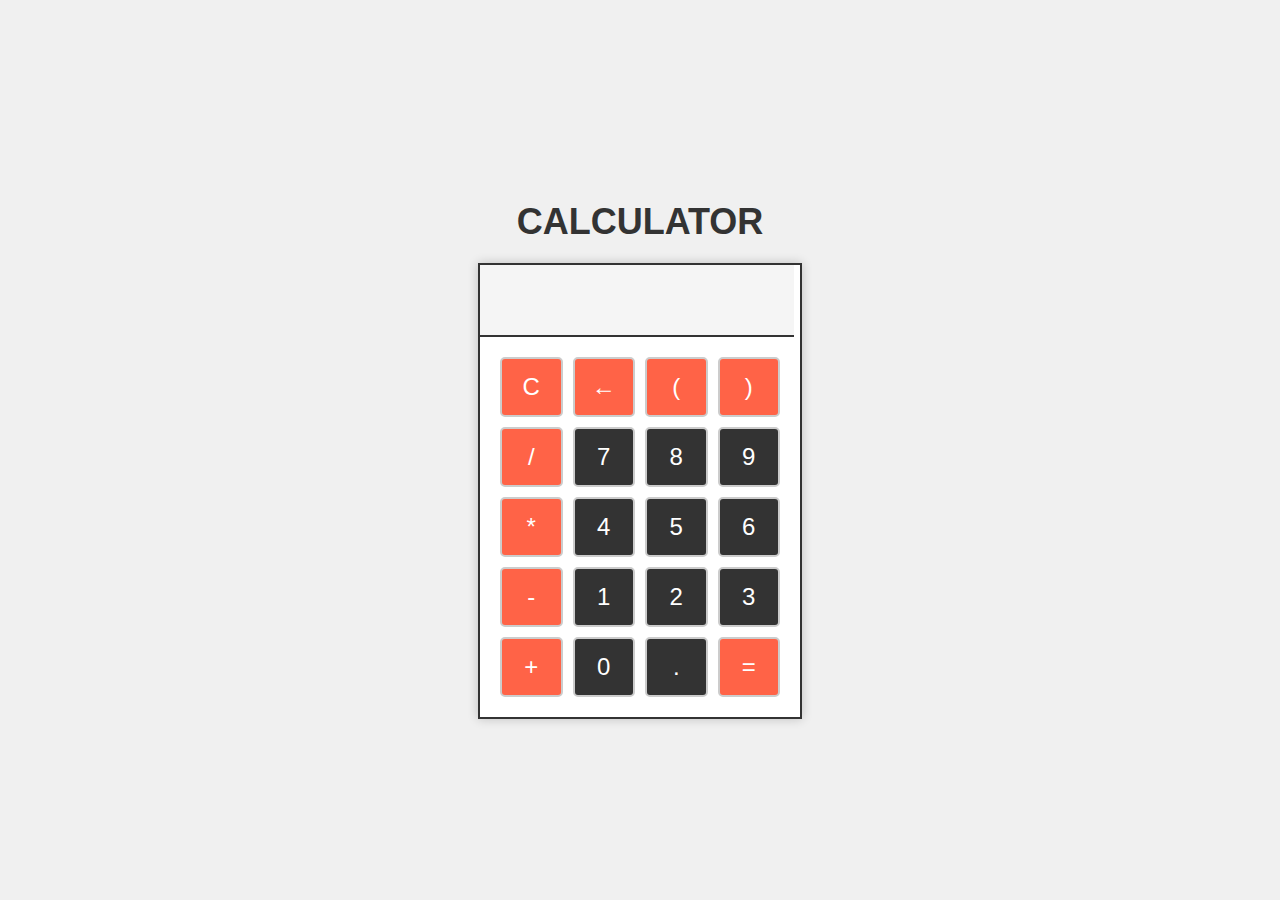
<file: Calculator App/Calculator.html>
<!DOCTYPE html>
<html lang="en">
<head>
    <meta charset="UTF-8">
    <meta name="viewport" content="width=device-width, initial-scale=1.0">
    <title>Calculator</title>
    <link rel="stylesheet" type="text/css" href="style.css">
</head>
<body>
    <h1>CALCULATOR</h1>
    <div class="calculator">
        <input type="text" id="display" readonly>
        <div class="buttons">
            <button id="clear" class="operator">C</button>
            <button id="backspace" class="operator">←</button>
            <button id="open-paren" class="operator">(</button>
            <button id="close-paren" class="operator">)</button>
            <button id="divide" class="operator">/</button>
            <button id="seven" class="number">7</button>
            <button id="eight" class="number">8</button>
            <button id="nine" class="number">9</button>
            <button id="multiply" class="operator">*</button>
            <button id="four" class="number">4</button>
            <button id="five" class="number">5</button>
            <button id="six" class="number">6</button>
            <button id="subtract" class="operator">-</button>
            <button id="one" class="number">1</button>
            <button id="two" class="number">2</button>
            <button id="three" class="number">3</button>
            <button id="add" class="operator">+</button>
            <button id="zero" class="number">0</button>
            <button id="decimal" class="number">.</button>
            <button id="equals" class="operator">=</button>
        </div>
    </div>
    <script src="script.js"></script>
</body>
</html>
</file>
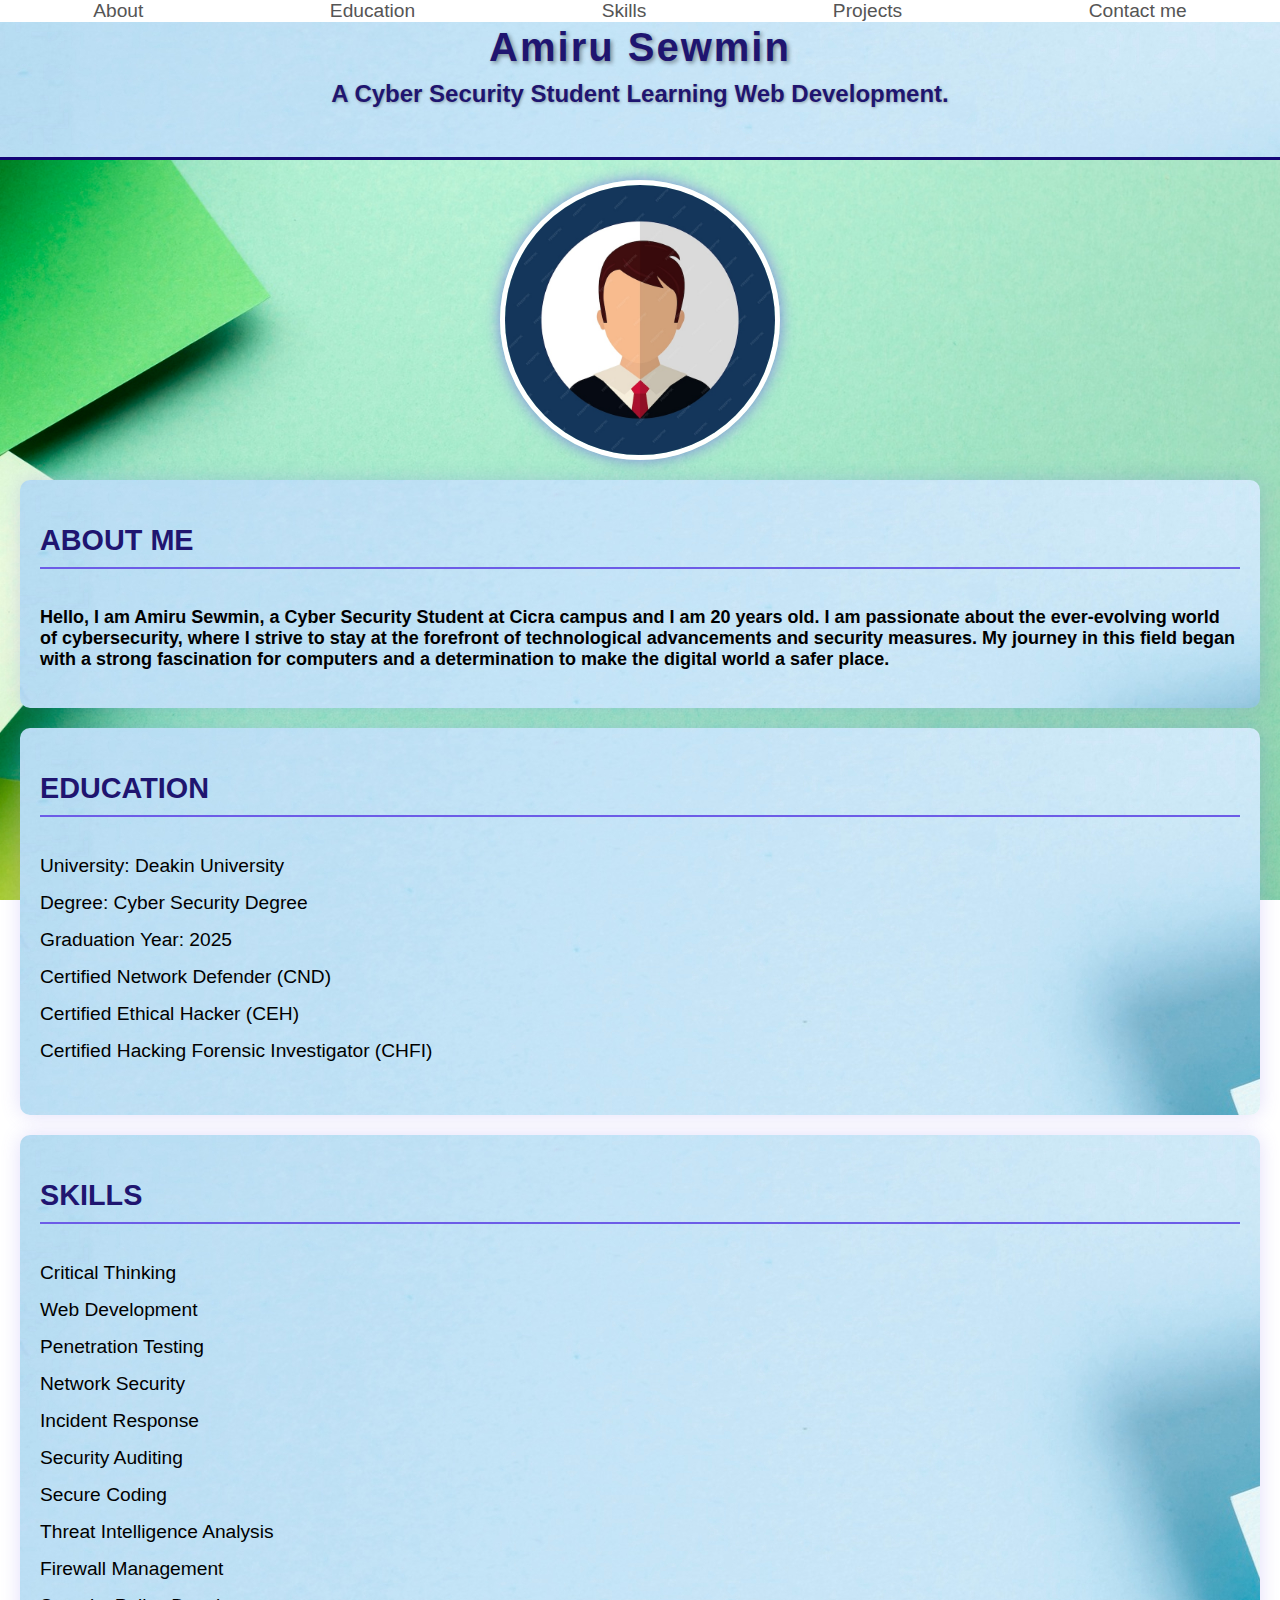
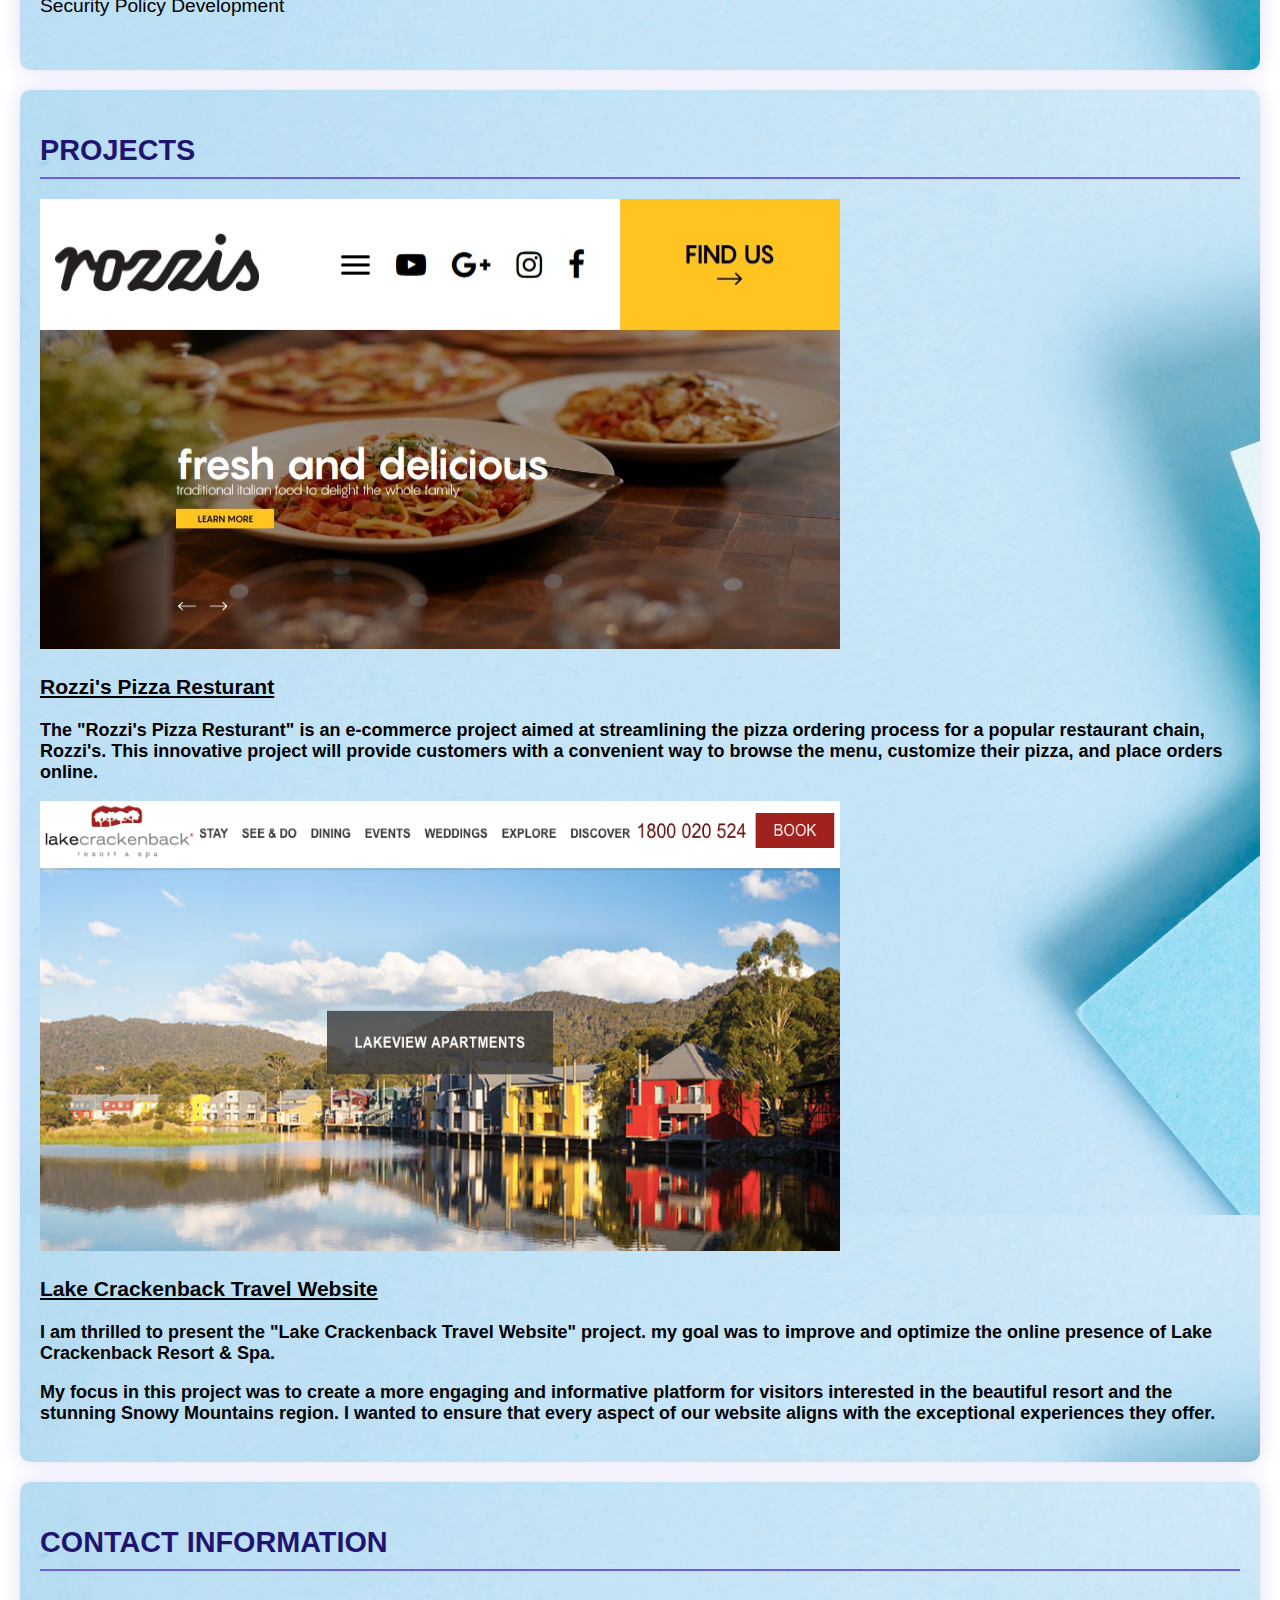
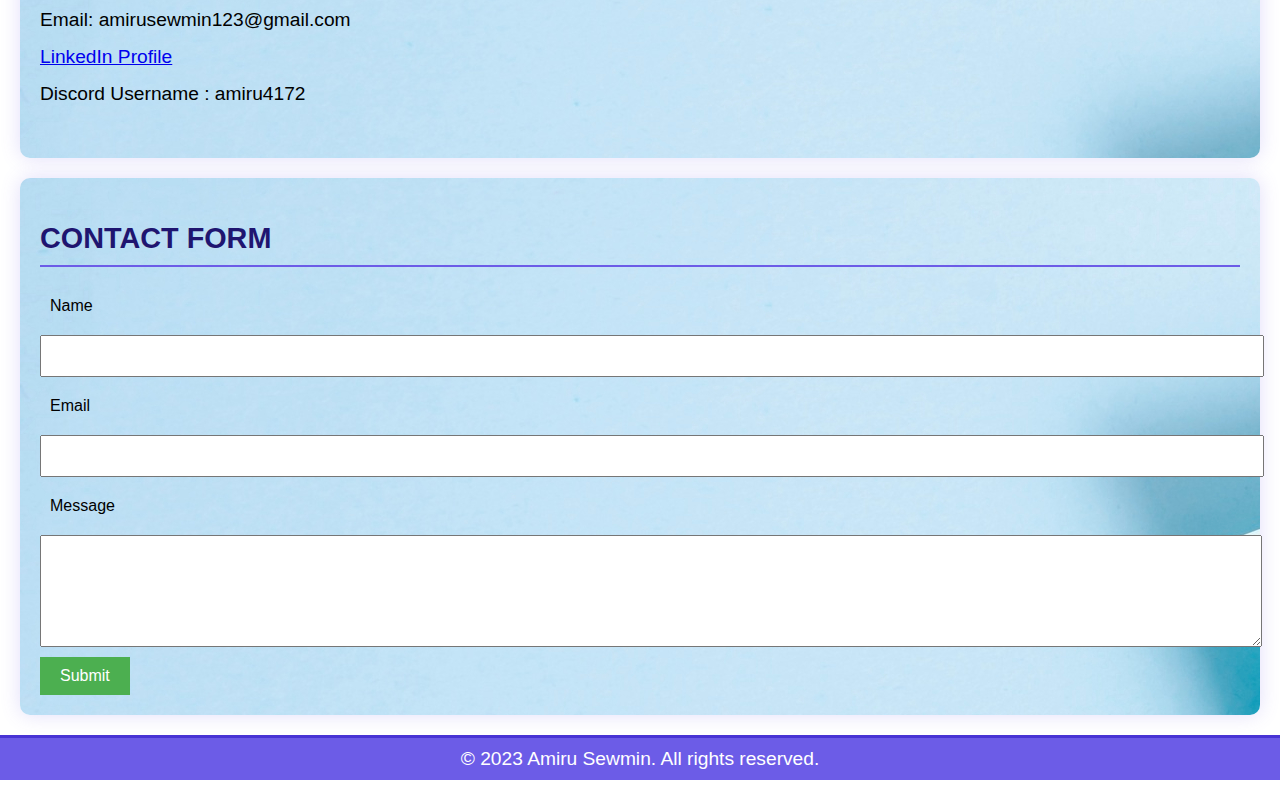
<file: Personal Portforlio Website/Personal Portfolio Website.html>
<!DOCTYPE html>
<head>
    <meta name="viewport" content="width=device-width, initial-scale=1.0">
    <title>Amiru Sewmin - Portfolio</title>
    <link rel="stylesheet" type="text/css" href="styles.css">
</head>

<body>
    <header>
        <h1>Amiru Sewmin</h1>
        <p><b>A Cyber Security Student Learning Web Development.</b></p>
    </header>

    <img src="profile-pic.jpg" alt="Amiru Sewmin's Profile Picture" class="profile-image">

    <nav>
        <ol>
            <li><a href="#about">About</a></li>
            <li><a href="#education">Education</a></li>
            <li><a href="#skills">Skills</a></li>
            <li><a href="#projects">Projects</a></li>
            <li><a href="#contact">Contact me</a></li>
        </ol>
    </nav>



    <section id="about">
        <h2>About Me</h2>
        <p><b>Hello, I am Amiru Sewmin, a Cyber Security Student at Cicra campus and I am 20 years old. I am passionate about the
            ever-evolving world of cybersecurity,
            where I strive to stay at the forefront of technological advancements and security measures. My journey
            in this field began with a strong fascination
            for computers and a determination to make the digital world a safer place.</b></p>
    </section>

    <section id="education">
        <h2>Education</h2>
        <ul>
            <li>University: Deakin University</li>
            <li>Degree: Cyber Security Degree</li>
            <li>Graduation Year: 2025</li>
            <li>Certified Network Defender (CND)</li>
            <li>Certified Ethical Hacker (CEH)</li>
            <li>Certified Hacking Forensic Investigator (CHFI)</li>
        </ul>
    </section>

    <section id="skills">
        <h2>Skills</h2>
        <ul>
            <li>Critical Thinking</li>
            <li>Web Development</li>
            <li>Penetration Testing</li>
            <li>Network Security</li>
            <li>Incident Response</li>
            <li>Security Auditing</li>
            <li>Secure Coding</li>
            <li>Threat Intelligence Analysis</li>
            <li>Firewall Management</li>
            <li>Security Policy Development</li>
        </ul>
        
    </section>
    <section id="projects">
        <h2>Projects</h2>
        <div class="project-card">
            <a href="https://www.rozzis.com.au/" target="_blank"><img src="rozzis.jpg" alt="Pizza Resturant" class=" project-image" ></a>
            <h3>Rozzi's Pizza Resturant </h3>
            <p>The "Rozzi's Pizza Resturant" is an e-commerce project aimed at streamlining the pizza ordering process for a popular restaurant chain, Rozzi's. 
                This innovative project will provide customers with a convenient way to browse the menu, customize their pizza, and place orders online.</p>
        </div>
        <div class="project-card">
            <a href="https://www.lakecrackenback.com.au/" target="_blank">
            <img src="spa.png" alt="Project 2" class="project-image"></a>
            <h3>Lake Crackenback Travel Website</h3>
            <p>I am thrilled to present the "Lake Crackenback Travel Website" project. 
                my goal was to improve and optimize the online presence of Lake Crackenback Resort & Spa.</p>
              <p>  My focus in this project was to create a more engaging and informative platform for visitors interested in the beautiful resort and the stunning Snowy Mountains region.
                 I wanted to ensure that every aspect of our website aligns with the exceptional experiences they offer.</p>
        </div>
    </section>

    <section id="contact">
        <h2>Contact Information</h2>
        <ul>
            <li>Email: amirusewmin123@gmail.com</li>
            <li><a href="https://www.linkedin.com/in/amiru-sewmin-762392273" target="_blank">LinkedIn Profile</a></li>
            <li>Discord Username : amiru4172</li>
        </ul>
    </section>

    <section id="contact form">
        <div class="center">
            <h2>Contact Form</h2>
            <div class="contact-form">
                <form>
                    <label for="name">Name</label>
                    <input type="text" id="name" name="name" required>

                    <label for="email">Email</label>
                    <input type="email" id="email" name="email" required>

                    <label for="message">Message</label>
                    <textarea id="message" name="message" rows="5" required></textarea>

                    <button type="submit">Submit</button>
                </form>
            </div>
        </div>
    </section>


    <footer>
        &copy; 2023 Amiru Sewmin. All rights reserved.
    </footer>
</body>

</html>
</file>
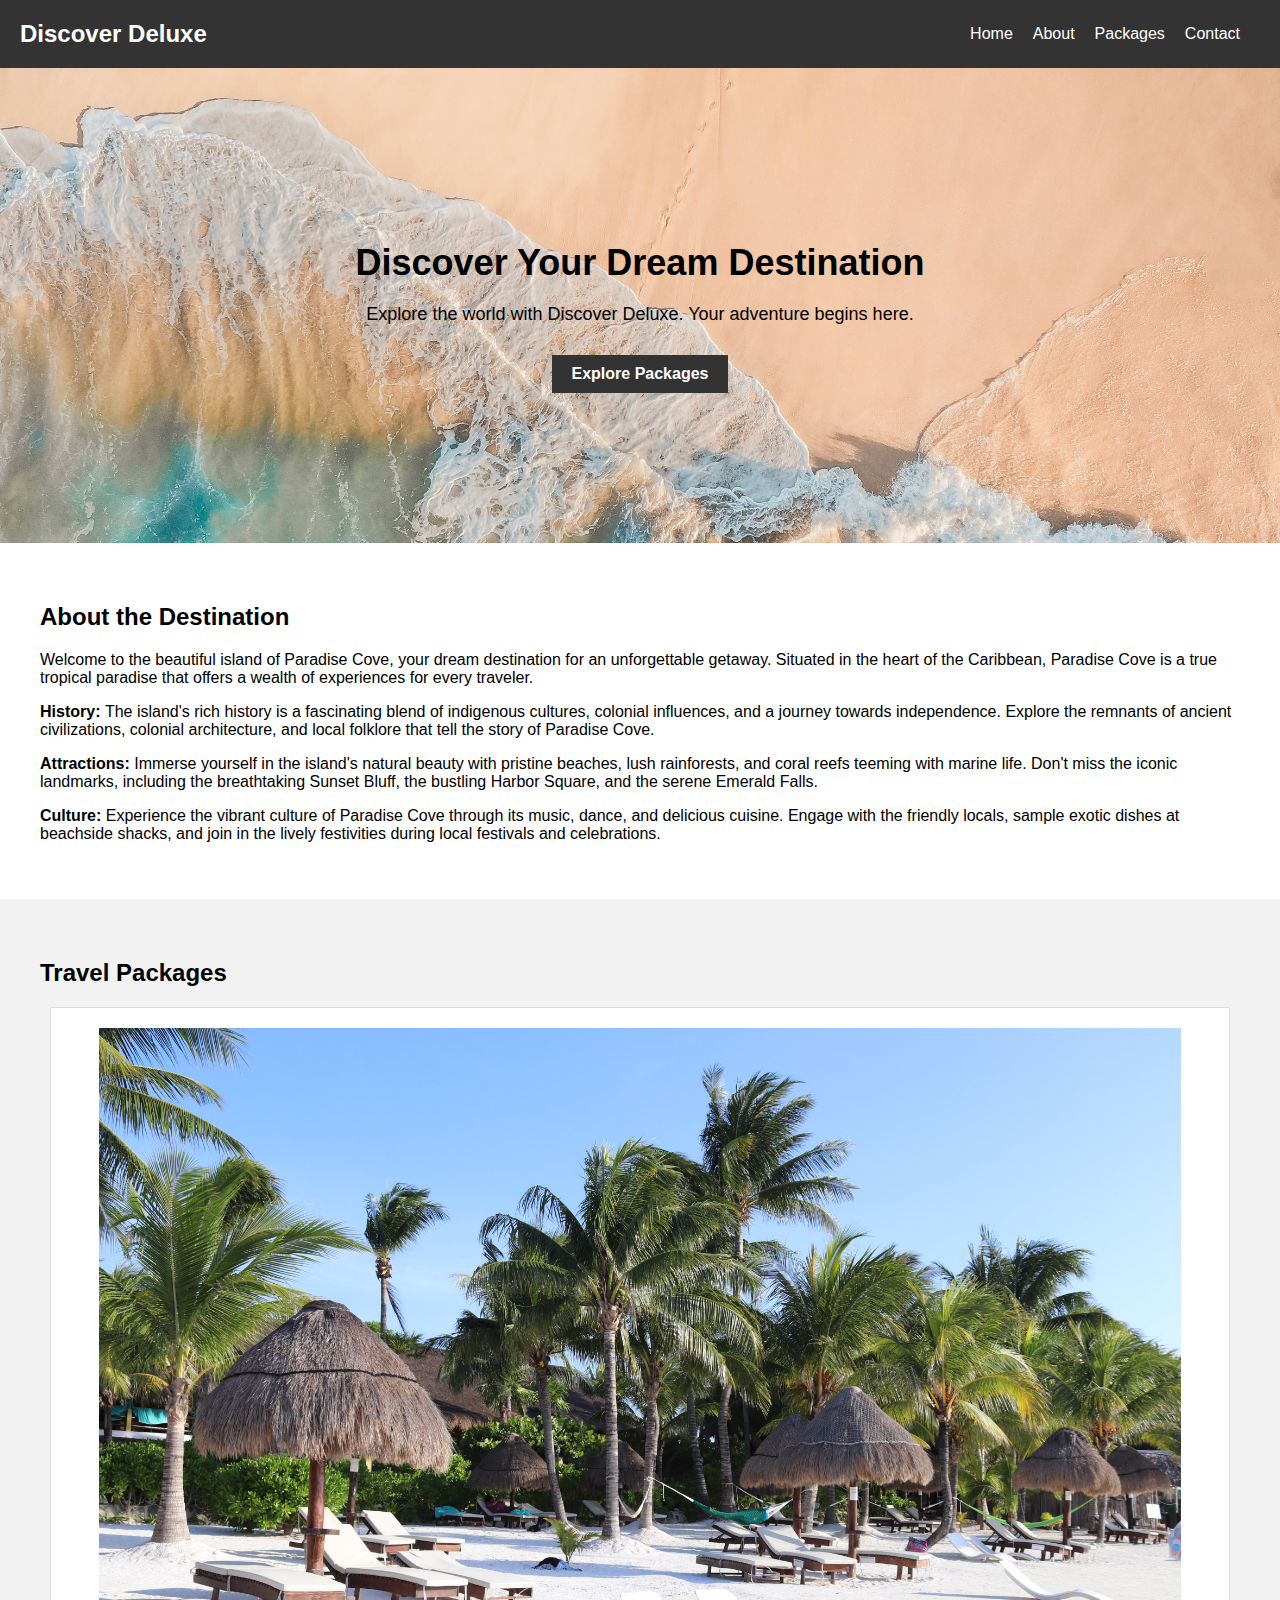
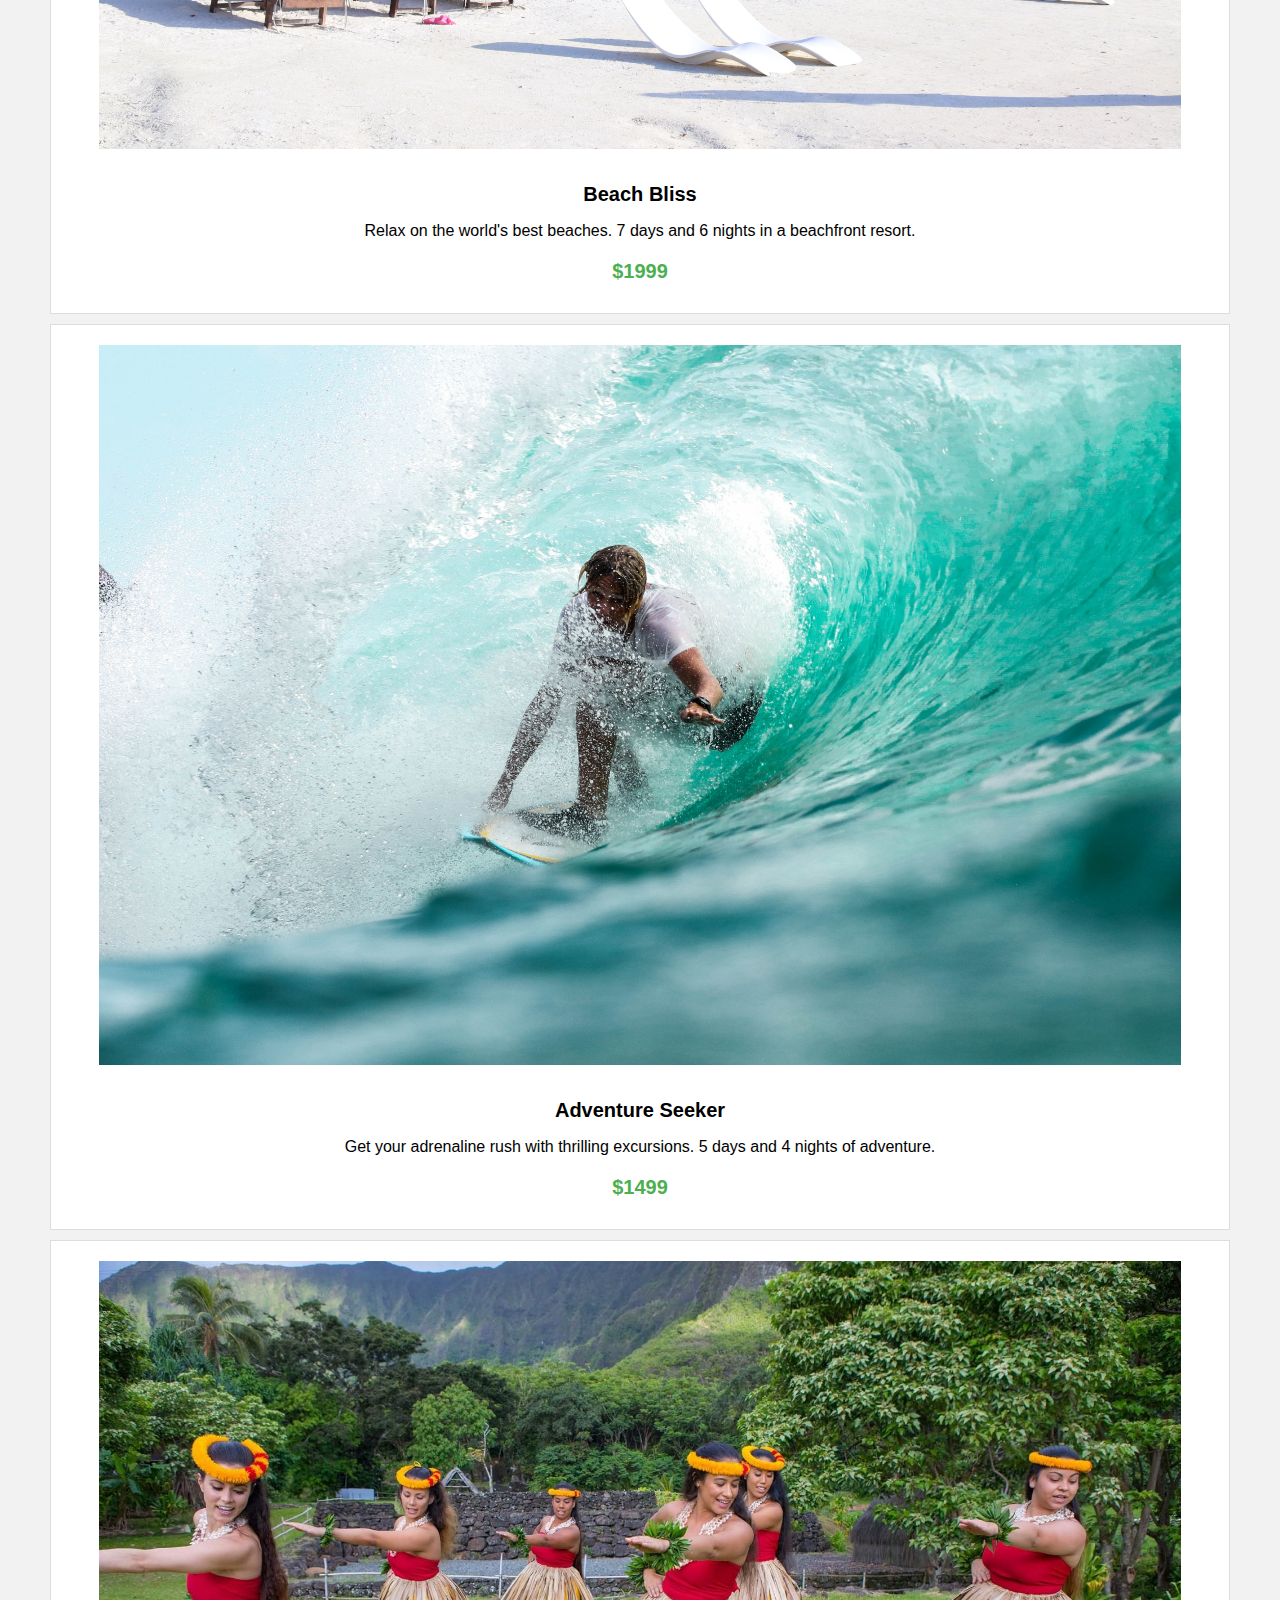
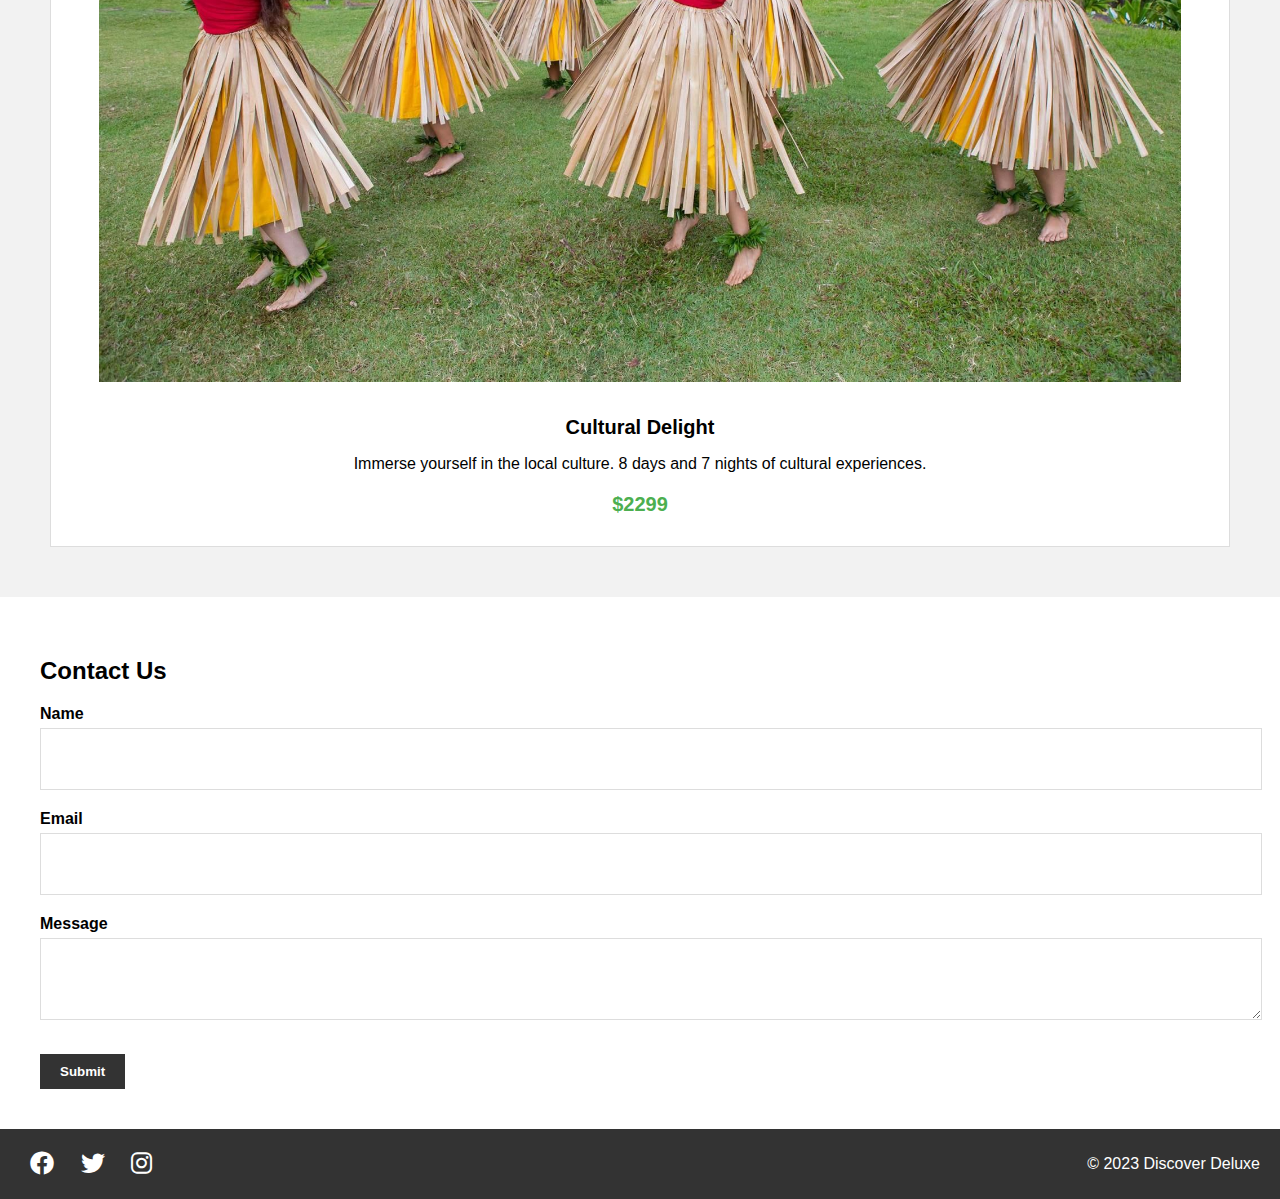
<file: Travel Website/Travel Website.html>
<!DOCTYPE html>
<html lang="en">

<head>
    <meta charset="UTF-8">
    <meta name="viewport" content="width=device-width, initial-scale=1.0">
    <link rel="stylesheet" href="https://cdnjs.cloudflare.com/ajax/libs/font-awesome/6.0.0-beta3/css/all.min.css">
    <link rel="stylesheet" href="styles.css">
    <title>Discover Deluxe - Your Dream Destination</title>
</head>

<body>
    <header>
        <nav>
            <div class="logo">
                <a href="#">Discover Deluxe</a>
            </div>
            <ul class="nav-links">
                <li><a href="#">Home</a></li>
                <li><a href="#about">About</a></li>
                <li><a href="#packages">Packages</a></li>
                <li><a href="#contact">Contact</a></li>
            </ul>
            <div class="burger-menu">&#9776;</div>
        </nav>
    </header>

    <section class="hero">
        <h1>Discover Your Dream Destination</h1>
        <p>Explore the world with Discover Deluxe. Your adventure begins here.</p>
        <a href="#packages" class="cta-button">Explore Packages</a>
    </section>

    <section id="about" class="about">
        <h2>About the Destination</h2>
        <p>Welcome to the beautiful island of Paradise Cove, your dream destination for an unforgettable getaway.
            Situated in the heart of the Caribbean, Paradise Cove is a true tropical paradise that offers a wealth of
            experiences for every traveler.</p>
        <p><b>History: </b>The island's rich history is a fascinating blend of indigenous cultures, colonial influences, and a
            journey towards independence. Explore the remnants of ancient civilizations, colonial architecture, and
            local folklore that tell the story of Paradise Cove.</p>
        <p><b>Attractions:</b> Immerse yourself in the island's natural beauty with pristine beaches, lush rainforests, and
            coral reefs teeming with marine life. Don't miss the iconic landmarks, including the breathtaking Sunset
            Bluff, the bustling Harbor Square, and the serene Emerald Falls.</p>
        <p><b>Culture:</b> Experience the vibrant culture of Paradise Cove through its music, dance, and delicious cuisine.
            Engage with the friendly locals, sample exotic dishes at beachside shacks, and join in the lively
            festivities during local festivals and celebrations.</p>
    </section>

    <section id="packages" class="packages">
        <h2>Travel Packages</h2>
        <div class="package">
            <img src="images/relax.jpg" alt="Package 1">
            <h3>Beach Bliss</h3>
            <p>Relax on the world's best beaches. 7 days and 6 nights in a beachfront resort.</p>
            <p class="price">$1999</p>
        </div>
        <div class="package">
            <img src="images/adventure.jpg" alt="Package 2">
            <h3>Adventure Seeker</h3>
            <p>Get your adrenaline rush with thrilling excursions. 5 days and 4 nights of adventure.</p>
            <p class="price">$1499</p>
        </div>
        <div class="package">
            <img src="images/culture.jpg" alt="Package 3">
            <h3>Cultural Delight</h3>
            <p>Immerse yourself in the local culture. 8 days and 7 nights of cultural experiences.</p>
            <p class="price">$2299</p>
        </div>
    </section>

    <section id="contact" class="contact">
        <h2>Contact Us</h2>
        <form>
            <div class="form-group">
                <label for="name">Name</label>
                <input type="text" id="name" name="name" required>
            </div>
            <div class="form-group">
                <label for="email">Email</label>
                <input type="email" id="email" name="email" required>
            </div>
            <div class="form-group">
                <label for="message">Message</label>
                <textarea id="message" name="message" rows="4" required></textarea>
            </div>
            <button type="submit" class="cta-button">Submit</button>
        </form>
    </section>

    <footer>
        <div class="social-media">
            <a href="https://www.facebook.com/your-facebook-page-url" target="_blank" aria-label="Facebook">
                <i class="fab fa-facebook"></i>
            </a>
            <a href="https://twitter.com/your-twitter-page-url" target="_blank" aria-label="Twitter">
                <i class="fab fa-twitter"></i>
            </a>
            <a href="https://www.instagram.com/your-instagram-page-url" target="_blank" aria-label="Instagram">
                <i class="fab fa-instagram"></i>
            </a>
        </div>
        <p>&copy; 2023 Discover Deluxe</p>
    </footer>
</body>
</html>
</file>
<file: Calculator App/style.css>
body {
    font-family: Arial, sans-serif;
    background-color: #f0f0f0;
    display: flex;
    flex-direction: column;
    align-items: center;
    justify-content: center;
    height: 100vh;
    margin: 0;
}

h1 {
    text-align: center;
    font-size: 36px;
    margin: 20px 0;
    color: #333;
}

.calculator {
    width: 320px;
    border: 2px solid #333;
    box-shadow: 0px 0px 10px rgba(0, 0, 0, 0.2);
    background-color: #fff;
}

#display {
    width: 95%;
    height: 60px;
    font-size: 36px;
    text-align: right;
    padding: 5px;
    border: none;
    border-bottom: 2px solid #333;
    background-color: #f5f5f5;
    color: #333;
}

.buttons {
    display: grid;
    grid-template-columns: repeat(4, 1fr);
    grid-gap: 10px;
    padding: 20px;
}

button {
    width: 100%;
    height: 60px;
    font-size: 24px;
    border: 2px solid #ccc;
    border-radius: 5px;
    cursor: pointer;
    background-color: #fff;
    transition: background-color 0.2s, color 0.2s, transform 0.1s;
}

.operator {
    background-color: #FF6347;
    color: white;
}

.number {
    background-color: #333;
    color: white;
}

button:hover {
    background-color: #e5e5e5;
    color: #333;
    transform: scale(1.05);
}

button:active {
    background-color: #ccc;
    color: #fff;
}
</file>
<file: Personal Portforlio Website/styles.css>
body {
    font-family: 'Poppins', sans-serif;
    margin: 0;
    padding: 0;
    background-image: url('green.jpg');
    background-size: cover;
    background-position: center;
    background-attachment: fixed;
}

header {
    background-image: url('sections.jpg');
    color: #1f1570;
    text-align: center;
    padding: 25px;
    border-bottom: 3px solid #140577;
}

header h1 {
    font-size: 2.5rem;
    letter-spacing: 2px;
    margin: 0;
    text-shadow: 2px 2px 4px rgba(0, 0, 0, 0.4); 
}

header p {
    font-size: 1.5rem;
    margin-top: 10px;
    text-shadow: 1px 1px 3px rgba(0, 0, 0, 0.3); 
}

.profile-image {
    display: block;
    margin: 20px auto;
    border-radius: 50%;
    box-shadow: 0px 0px 15px rgba(108, 92, 231, 0.7);
    width: 270px;
    height: 270px;
    object-fit: cover;
    border: 5px solid #fff;
}

section {
    display: grid;
    margin: 20px;
    background-image: url('sections.jpg');
    padding: 20px;
    box-shadow: 0px 0px 20px rgba(108, 92, 231, 0.2);
    border-radius: 10px;
}

section h3 {
    text-decoration: underline;
}

section p {
    font-weight: bold; 
}

.project-image {
    width: 800px;
    height: 450px;
    transition: transform 0.3s;
}

.project-image:hover {
    transform: scale(1.04);
}



h2 {
    color: #1f1570;
    font-size: 1.8rem;
    margin-bottom: 20px;
    text-transform: uppercase;
    border-bottom: 2px solid #6c5ce7;
    padding-bottom: 10px;
}

ul {
    list-style-type: none;
    padding: 0;
}

li {
    margin-bottom: 15px;
    font-size: 1.2rem;
}

.contact-form label, .contact-form textarea, .contact-form input {
    display: block;
    margin-bottom: 10px;
    width: 100%;
    padding: 10px;
    font-size: 16px;
}

.contact-form button {
    background-color: #4CAF50;
    color: #fff;
    border: none;
    padding: 10px 20px;
    font-size: 16px;
    cursor: pointer;
    transition: background-color 0.3s; 
}

.contact-form button:hover {
    background-color: #457aa9; 
}


nav {
    background-color: #fff;
    position: fixed;
    top: 0;
    width: 100%;
  }
  
  nav ol {
    list-style: none;
    padding: 0;
    margin: 0;
    display: flex;
    justify-content: space-around;
  }
  
  nav li {
    margin: 0;
  }
  
  nav a {
    text-decoration: none;
    color: #555;
    padding: 15px 20px;
  }
  
  nav a:hover,
  nav a:active {
    background-color:  rgb(19, 169, 219);
    border-radius: 5px;
  }

  
footer {
    text-align: center;
    padding: 10px;
    background-color: #6c5ce7;
    color: #fff;
    font-size: 1.2rem;
    border-top: 3px solid #4834d4;
}


@media (max-width: 768px) {
    body {
        font-size: 16px; 
    }
}

@media (min-width: 769px) {
    body {
        font-size: 18px; 
    }
}
</file>
<file: Travel Website/styles.css>
/* Reset some default styles */
body, ul {
    margin: 0;
    padding: 0;
    list-style: none;
}

/* Apply background to the entire page */
body {
    background-color: #f2f2f2;
    font-family: Arial, sans-serif;
}

/* Header styles */
header {
    background-color: #333;
    color: #fff;
    padding: 20px;
}

nav {
    display: flex;
    justify-content: space-between;
    align-items: center;
}

.nav-links {
    display: flex;
    transition: max-height 0.3s ease-in-out; 
}

.nav-links li {
    margin-right: 20px;
}

.nav-links a {
    text-decoration: none;
    color: #fff;
    transition: color 0.3s; 
}

.nav-links a:hover {
    color: #4CAF50;
}

.logo a {
    font-size: 24px;
    font-weight: bold;
    text-decoration: none;
    color: #fff;
}

.burger-menu {
    display: none;
    font-size: 24px;
    cursor: pointer;
}

/* Hero section styles */
.hero {
    background-image: url('images/background.jpg');
    background-size: cover;
    background-position: center;
    color: #000000;
    text-align: center;
    padding: 150px 0;
}

.hero h1 {
    font-size: 36px;
    margin-bottom: 20px;
    transform: translateY(0);
    opacity: 1;
    transition: transform 0.5s ease-in-out, opacity 0.5s ease-in-out;
}

.hero p {
    font-size: 18px;
    margin-bottom: 20px;
    transform: translateY(0);
    opacity: 1;
    transition: transform 0.5s ease-in-out, opacity 0.5s ease-in-out;
}

/* Add a hover effect for the hero section */
.hero:hover {
    transform: scale(1.02); /* Slightly increase size on hover */
    transition: transform 0.5s ease-in-out;
}

/* About the Destination section styles */
.about {
    background-color: #fff;
    padding: 40px;
}

.about h2 {
    font-size: 24px;
    margin-bottom: 20px;
}

/* Travel packages section styles */
.packages {
    background-color: #f2f2f2;
    padding: 40px;
}

.packages h2 {
    font-size: 24px;
    margin-bottom: 20px;
}

.package {
    background-color: #fff;
    border: 1px solid #ddd;
    padding: 20px;
    margin: 10px;
    text-align: center;
    transition: transform 0.3s, box-shadow 0.3s; /* Add transition for hover effect */
}

.package img {
    max-width: 95%;
    margin-bottom: 10px;
}

.package h3 {
    font-size: 20px;
    margin-bottom: 10px;
}

.package p {
    font-size: 16px;
    margin-bottom: 10px;
}

.package .price {
    font-size: 20px;
    font-weight: bold;
    color: #4CAF50;
}

/* Add hover effects to package images */
.package:hover {
    transform: scale(1.05); /* Increase size on hover */
    box-shadow: 0 2px 4px rgba(0, 0, 0, 0.2); /* Add a subtle shadow */
}

/* Style the cta-button for better visibility */
.cta-button {
    background-color: #333;
    color: #fff;
    padding: 10px 20px;
    border: none;
    cursor: pointer;
    font-weight: bold;
    text-decoration: none; /* Remove underlines from links */
    display: inline-block;
    margin-top: 10px;
    transition: background-color 0.3s; /* Add background color transition */
}

.cta-button:hover {
    background-color: #4CAF50;
}

/* Contact form styles */
.contact {
    background-color: #fff;
    padding: 40px;
}

.contact h2 {
    font-size: 24px;
    margin-bottom: 20px;
}

.form-group {
    margin-bottom: 20px;
}

.form-group label {
    font-weight: bold;
    display: block;
    margin-bottom: 5px;
}

.form-group input, .form-group textarea {
    width: 100%;
    padding: 10px;
    border: 1px solid #ddd;
}

.form-group input[type="text"], .form-group input[type="email"] {
    height: 40px;
}

.form-group textarea {
    resize: vertical;
}

button {
    background-color: #333;
    color: #fff;
    padding: 10px 20px;
    border: none;
    cursor: pointer;
    font-weight: bold;
    transition: background-color 0.3s; /* Add background color transition */
}

/* Footer styles */
footer {
    background-color: #333;
    color: #fff;
    padding: 10px 20px;
    display: flex;
    justify-content: space-between;
    align-items: center;
}

.social-media {
    font-size: 24px;
}

.social-media a {
    text-decoration: none;
    color: #fff;
    margin: 0 10px;
    transition: color 0.3s; /* Add color transition for social media icons */
}

/* Add hover effect to social media icons */
.social-media a:hover {
    color: #4CAF50;
}

/* Media query for responsive design */
@media (max-width: 768px) {
    .nav-links {
        display: none;
        flex-direction: column;
        text-align: center;
    }

    .nav-links.active {
        display: flex;
    }

    .burger-menu {
        display: block;
    }
}
</file>
